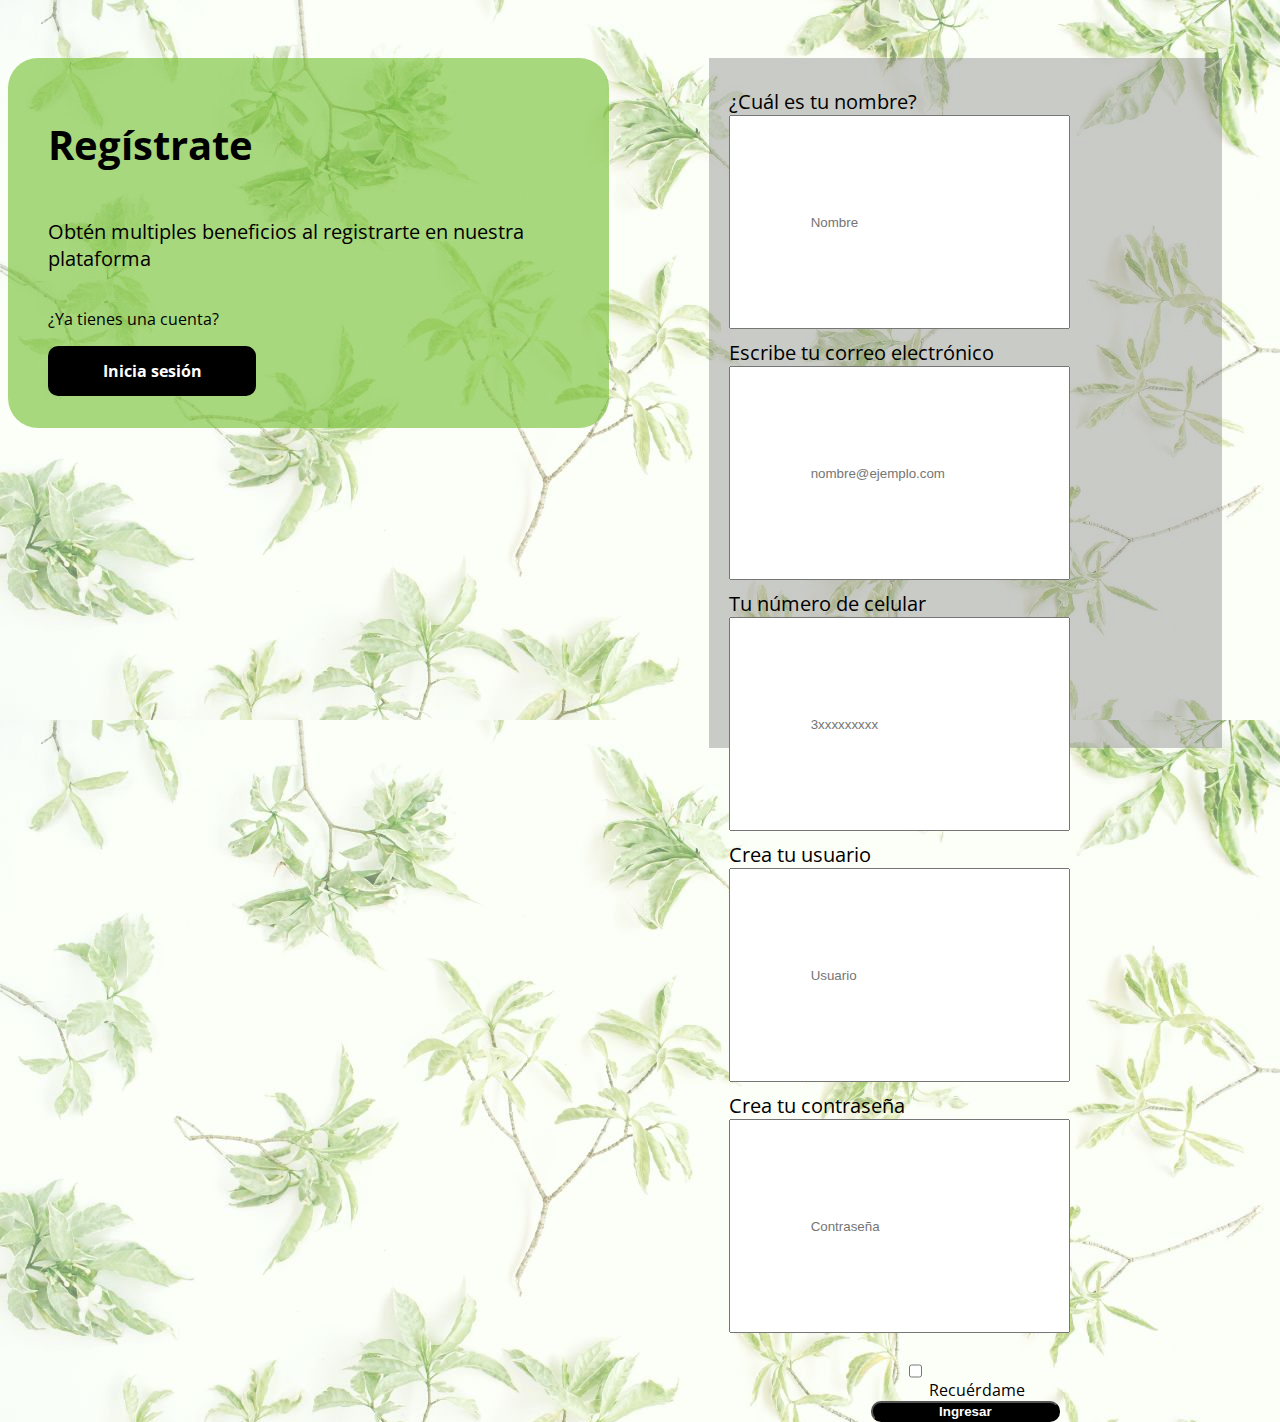
<file: index.html>
<!DOCTYPE html>
<html lang="en">
<head>
    <meta charset="UTF-8">
    <meta http-equiv="X-UA-Compatible" content="IE=edge">
    <meta name="viewport" content="width=device-width, initial-scale=1.0">
    <title>Regístrate y recibe descuentos | Plantas Online</title>
    <link href="https://cdn.jsdelivr.net/npm/bootstrap@5.3.0-alpha2/dist/css/bootstrap.min.css" rel="stylesheet" integrity="sha384-aFq/bzH65dt+w6FI2ooMVUpc+21e0SRygnTpmBvdBgSdnuTN7QbdgL+OapgHtvPp" crossorigin="anonymous">
    <link rel="stylesheet" href="./styles/main.css">
    <link rel="preconnect" href="https://fonts.googleapis.com">
    <link rel="preconnect" href="https://fonts.gstatic.com" crossorigin>
    <link href="https://fonts.googleapis.com/css2?family=Open+Sans:ital,wght@0,300;0,700;1,300;1,500&family=Poppins:ital,wght@1,200&display=swap" rel="stylesheet">
</head>
<body>
    <main class="form-signin w-100 m-auto contenedor_principal">
        <div class="contenedor_registro">
            <h1>Regístrate</h1>
            <p class="beneficios_registro">Obtén multiples beneficios al registrarte en nuestra plataforma</p>
            <p>¿Ya tienes una cuenta?</p>
            <a class="btn_login btn btn-lg btn-success" href="./pages/login.html">Inicia sesión</a>
        </div>

        <form class="contenedor_form" id="form" onsubmit="return validar();">
          <!-- <h2 class="h3 mb-3 fw-normal titulo_form">Please sign in</h2> -->
          <p class="campos_form">¿Cuál es tu nombre?</p>
          <div>
            <input type="text" class="form-control" id="name" placeholder="Nombre">
          </div>
          <p class="campos_form">Escribe tu correo electrónico</p>
          <div>
            <input type="email" class="form-control" id="email" placeholder="nombre@ejemplo.com">
          </div>
          <p class="campos_form">Tu número de celular</p>
          <div>
            <input type="text" class="form-control" id="celphone" placeholder="3xxxxxxxxx">
          </div>
          <p class="campos_form">Crea tu usuario</p>
          <div>
            <input type="text" class="form-control" id="user" placeholder="Usuario">
          </div>
          <p class="campos_form">Crea tu contraseña</p>
          <div>
            <input type="password" class="form-control" id="password" placeholder="Contraseña">
          </div>
          <div class="checkbox mb-3">
            <label>
              <input type="checkbox" value="remember-me"> Recuérdame
            </label>
          </div>
          <button class="w-50 btn btn-lg btn-success boton_login_signup btn_ingresar" type="submit">Ingresar</button>
          <!-- <p class="mt-5 mb-3 text-body-secondary">&copy; 2023</p> -->
        </form>
        <div id="error"></div>
      </main>

    <script src="./src/main.js"></script>  
    <!-- <script src="https://cdn.jsdelivr.net/npm/bootstrap@5.3.0-alpha2/dist/js/bootstrap.bundle.min.js" integrity="sha384-qKXV1j0HvMUeCBQ+QVp7JcfGl760yU08IQ+GpUo5hlbpg51QRiuqHAJz8+BrxE/N" crossorigin="anonymous"></script> -->
</body>
</html>
</file>
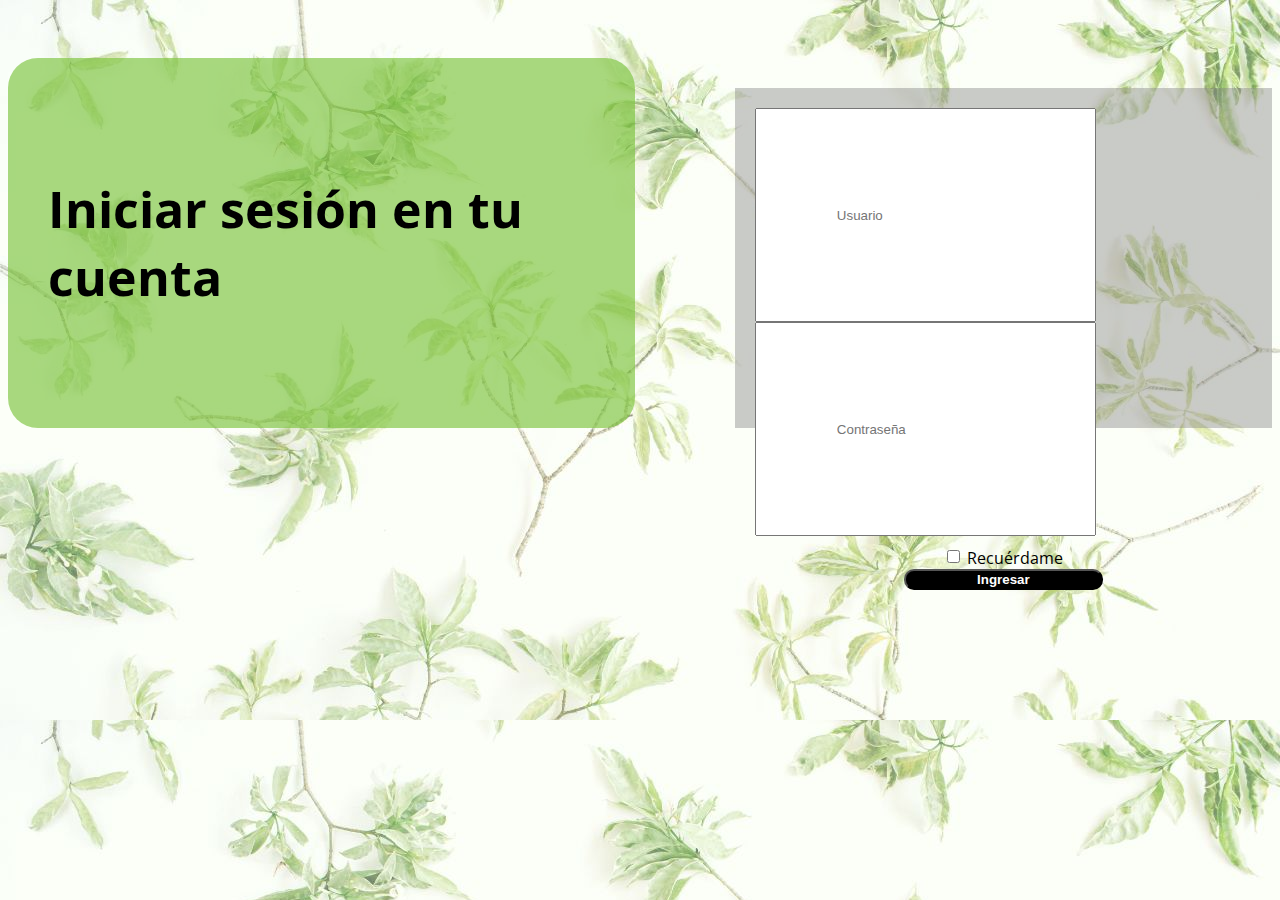
<file: pages/login.html>
<!DOCTYPE html>
<html lang="en">
<head>
    <meta charset="UTF-8">
    <meta http-equiv="X-UA-Compatible" content="IE=edge">
    <meta name="viewport" content="width=device-width, initial-scale=1.0">
    <title>Iniciar sesión en tu cuenta | Plantas Online</title>
    <link href="https://cdn.jsdelivr.net/npm/bootstrap@5.3.0-alpha2/dist/css/bootstrap.min.css" rel="stylesheet" integrity="sha384-aFq/bzH65dt+w6FI2ooMVUpc+21e0SRygnTpmBvdBgSdnuTN7QbdgL+OapgHtvPp" crossorigin="anonymous">
    <link rel="stylesheet" href="../styles/login.css">
    <link rel="preconnect" href="https://fonts.googleapis.com">
    <link rel="preconnect" href="https://fonts.gstatic.com" crossorigin>
    <link href="https://fonts.googleapis.com/css2?family=Open+Sans:ital,wght@0,300;0,700;1,300;1,500&family=Poppins:ital,wght@1,200&display=swap" rel="stylesheet">
</head>
<body>
    <main class="form-signin w-100 m-auto contenedor_principal">
        <div class="contenedor_registro">
            <h1>Iniciar sesión en tu cuenta</h1>
        </div>

        <form class="contenedor_form" id="form">
          <div>
            <input type="text" class="form-control" id="user" placeholder="Usuario" required>
          </div>
          <div>
            <input type="password" class="form-control" id="password" placeholder="Contraseña" required>
          </div>
          <div class="checkbox mb-3">
            <label>
              <input type="checkbox" class="caja_check" value="remember-me"> Recuérdame
            </label>
          </div>
          <button class="w-50 btn btn-lg btn-success boton_login_signup btn_ingresar" type="submit">Ingresar</button>
          <!-- <p class="mt-5 mb-3 text-body-secondary">&copy; 2023</p> -->
        </form>
      </main>

      <script src="../src/funcion-login.js"></script>
</body>
</html>
</file>
<file: styles/main.css>
body{
    background-image: url(../assets/fondo-login.jpg);
    font-family: 'Open Sans';
}

/* Estilos para el contenedor que tiene todos los elementos */
.contenedor_principal {
    display: flex;
    justify-content: center;
    gap: 50px;  
}
/* Estilos para el recuadro donde está el texto de registro y el botón de iniciar sesión */
.contenedor_registro {
    display: flex;
    flex-direction: column;
    justify-content: left;
    background-color: #7ac23aa4;
    padding: 10px 40px;
    border-radius: 30px;
    margin-right: 50px;
    margin-top: 50px;
    justify-content: center;
    align-items: left;
    width: 550px;
    height: 350px;
}
h1{
    font-size: 40px;
    font-style: bold;
    font-weight: 700;
}
.beneficios_registro{
    font-size: 20px;
}
.btn_login {
    display: flex;
    width: 40%;
    height: 50px;
    background-color: black;
    color: white;
    font-weight: 700;
    border-radius: 10px;
    align-items: center;
    justify-content: center;
    text-decoration: none;
}
.boton_login_signup {
    width: 40%;
    height: 50px;
    background-color: black;
    color: white;
    font-weight: 700;
    border-radius: 10px;
}
.contenedor_form {
    display: flex;
    flex-direction: column;
    justify-content: right;
    margin-top: 50px;
    width: 500px;
    background-color: rgba(128, 128, 128, 0.412);
    justify-content: space-between;
    padding: 20px;
    height: 650px;
}
.campos_form {
    margin-top: 10px;
    margin-bottom: 0px;
    font-size: 20px;
}
input{
    padding: 80px;
    height: 50px;
}
.btn_ingresar {
    align-self: center;
}
.checkbox{
    margin-top: 10px;
    align-self: center;
}

/* Estilos para el responsive design */
@media screen and (max-width: 850px){
    main{
        margin-top: 50px;
    }
    .contenedor_principal{
        flex-direction: column;
        align-items: center;
    }
    .contenedor_registro{
        max-width: 500px;
        margin-left: 30px;
    }
    .contenedor_form{
        max-width: 500px;
        margin-bottom: 50px;
        margin-top: 0;
    }
}

@media screen and (max-width: 450px){
    .contenedor_principal{
        flex-direction: column;
        align-items: center;
    }
    .contenedor_registro{
        max-width: 400px;
        margin-left: 50px;
    }
    .contenedor_form{
        max-width: 350px;
        margin-bottom: 50px;
        margin-top: 0;
    }
    .btn_login {
        width: 300px;
        height: 50px;
        background-color: black;
        color: white;
        font-weight: 700;
        border-radius: 10px;
    }
    .boton_login_signup{
        width: 300px;
        height: 50px;
        background-color: black;
        color: white;
        font-weight: 700;
        border-radius: 10px;
    }
        
}
</file>
<file: styles/login.css>
body{
    background-image: url(../assets/fondo-login.jpg);
    font-family: 'Open Sans';
}

/* Estilos para el contenedor que tiene todos los elementos */
.contenedor_principal {
    display: flex;
    justify-content: center;
    gap: 50px;  
}
/* Estilos para el recuadro donde está el texto de registro y el botón de iniciar sesión */
.contenedor_registro {
    display: flex;
    flex-direction: column;
    justify-content: left;
    background-color: #7ac23aa4;
    padding: 10px 40px;
    border-radius: 30px;
    margin-right: 50px;
    margin-top: 50px;
    justify-content: center;
    align-items: left;
    width: 550px;
    height: 350px;
}
h1{
    font-size: 50px;
    font-style: bold;
    font-weight: 700;
}
.boton_login_signup {
    width: 40%;
    height: 50px;
    background-color: black;
    color: white;
    font-weight: 700;
    border-radius: 10px;
}
.contenedor_form {
    display: flex;
    flex-direction: column;
    justify-content: right;
    margin-top: 80px;
    width: 500px;
    background-color: rgba(128, 128, 128, 0.412);
    justify-content: space-between;
    padding: 20px;
    height: 300px;
}
.campos_form {
    margin-top: 10px;
    margin-bottom: 0px;
}
input{
    padding: 80px;
    height: 50px;
}
.caja_check{
    padding: 15px;
    height: 15px;
}
.btn_ingresar {
    align-self: center;
}
.checkbox{
    margin-top: 10px;
    align-self: center;
}
/* Estilos para el responsive design */
@media screen and (max-width: 850px){
    main{
        margin-top: 50px;
    }
    .contenedor_principal{
        flex-direction: column;
        align-items: center;
    }
    .contenedor_registro{
        max-width: 500px;
        max-height: 200px;
        margin-left: 40px;
    }
    h1{
        font-size: 40px;
        font-style: bold;
        font-weight: 700;
        text-align: center;  
    }
    .contenedor_form{
        max-width: 450px;
        margin-bottom: 50px;
        margin-top: 0;
    }
}

@media screen and (max-width: 450px){
    .contenedor_principal{
        flex-direction: column;
        align-items: center;
    }
    .contenedor_registro{
        max-width: 380px;
        height: 200px;
        margin-left: 50px;
    }
    .contenedor_form{
        max-width: 380px;
        margin-bottom: 50px;
        margin-top: 0;
    }    
}
</file>
